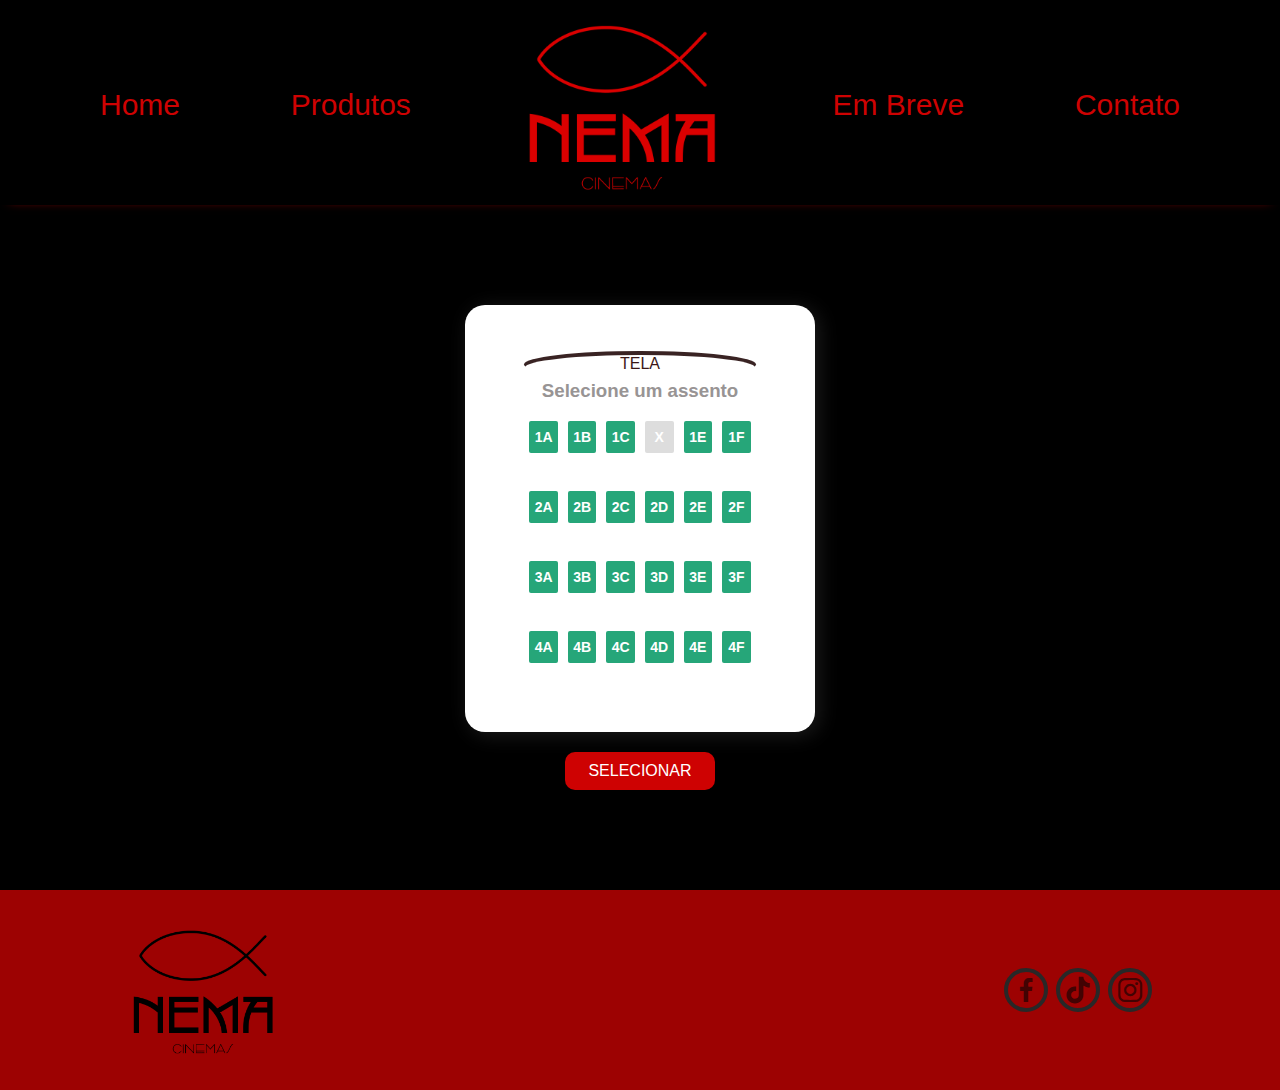
<file: assentos.html>
<!DOCTYPE html>
<html lang="en">
<head>
    <meta charset="UTF-8">
    <meta name="viewport" content="width=device-width, initial-scale=1.0">
    <link rel="stylesheet" href="style.css">
    <link rel="stylesheet" href="assentos.css">
    <link rel="stylesheet" href="https://cdn.jsdelivr.net/npm/boxicons@latest/css/boxicons.min.css">
    
    <title>Nemaflix</title>
</head>
<body>
  <nav class="navbar">
    <a class="" href="#">Home</a>
    <a class="" href="#">Produtos</a>
    <div class="logo"><img class="logo" src="logocine.png" alt=""></div> 
    <a class="" href="#">Em Breve</a>
    <a class="" href="#">Contato</a>
  </nav>
    <section class="container-tudo">
        <section class="cinema">
          <div class="card">
            <div class="tela">
              <div class="tela-nome">TELA</div>
              <h3>Selecione um assento</h3>
            </div>
            
            <ol class="todas-cadeiras">

              <li >
                <ol class="cadeiras-dentro" type="A">
                  <li class="cadeira">
                    <input type="checkbox" id="1A" />
                    <label for="1A">1A</label>
                  </li>
                  <li class="cadeira">
                    <input type="checkbox" id="1B" />
                    <label for="1B">1B</label>
                  </li>
                  <li class="cadeira">
                    <input type="checkbox" id="1C" />
                    <label for="1C">1C</label>
                  </li>
                  <li class="cadeira">
                    <input type="checkbox" disabled id="1D" />
                    <label for="1D">Occupied</label>
                  </li>
                  <li class="cadeira">
                    <input type="checkbox" id="1E" />
                    <label for="1E">1E</label>
                  </li>
                  <li class="cadeira">
                    <input type="checkbox" id="1F" />
                    <label for="1F">1F</label>
                  </li>
                </ol>
              </li>

              <li >
                <ol class="cadeiras-dentro" type="A">
                  <li class="cadeira">
                    <input type="checkbox" id="2A" />
                    <label for="2A">2A</label>
                  </li>
                  <li class="cadeira">
                    <input type="checkbox" id="2B" />
                    <label for="2B">2B</label>
                  </li>
                  <li class="cadeira">
                    <input type="checkbox" id="2C" />
                    <label for="2C">2C</label>
                  </li>
                  <li class="cadeira">
                    <input type="checkbox" id="2D" />
                    <label for="2D">2D</label>
                  </li>
                  <li class="cadeira">
                    <input type="checkbox" id="2E" />
                    <label for="2E">2E</label>
                  </li>
                  <li class="cadeira">
                    <input type="checkbox" id="2F" />
                    <label for="2F">2F</label>
                  </li>
                </ol>
              </li>

              <li >
                <ol class="cadeiras-dentro" type="A">
                  <li class="cadeira">
                    <input type="checkbox" id="3A" />
                    <label for="3A">3A</label>
                  </li>
                  <li class="cadeira">
                    <input type="checkbox" id="3B" />
                    <label for="3B">3B</label>
                  </li>
                  <li class="cadeira">
                    <input type="checkbox" id="3C" />
                    <label for="3C">3C</label>
                  </li>
                  <li class="cadeira">
                    <input type="checkbox" id="3D" />
                    <label for="3D">3D</label>
                  </li>
                  <li class="cadeira">
                    <input type="checkbox" id="3E" />
                    <label for="3E">3E</label>
                  </li>
                  <li class="cadeira">
                    <input type="checkbox" id="3F" />
                    <label for="3F">3F</label>
                  </li>
                </ol>
              </li>

              <li >
                <ol class="cadeiras-dentro" type="A">
                  <li class="cadeira">
                    <input type="checkbox" id="4A" />
                    <label for="4A">4A</label>
                  </li>
                  <li class="cadeira">
                    <input type="checkbox" id="4B" />
                    <label for="4B">4B</label>
                  </li>
                  <li class="cadeira">
                    <input type="checkbox" id="4C" />
                    <label for="4C">4C</label>
                  </li>
                  <li class="cadeira">
                    <input type="checkbox" id="4D" />
                    <label for="4D">4D</label>
                  </li>
                  <li class="cadeira">
                    <input type="checkbox" id="4E" />
                    <label for="4E">4E</label>
                  </li>
                  <li class="cadeira">
                    <input type="checkbox" id="4F" />
                    <label for="4F">4F</label>
                  </li>
                </ol>
              </li>

            </ol>
          </div> 
        </section>

        <div class="divBotao">
          <a href="comida.html" class="botao" onclick="salvarAssento()">SELECIONAR</a>
        </div>
      </section>  
        <section class="footer">   
          <div class="conteudo-footer">
            <a href="#" class="logo">
                <img src="logocinepreta.png" alt="logo" class="logofooter">
            </a>
            <div class="social">
                <a href="#"><i class='bx bxl-facebook'></i></a>
                <a href="#"><i class='bx bxl-tiktok' ></i></a>
                <a href="#"><i class='bx bxl-instagram'></i></a>
            </div> 
        </div>    
      </section>  
         
</body>
<script type="text/javascript" src="./scripts.js"></script>

</html>
</file>
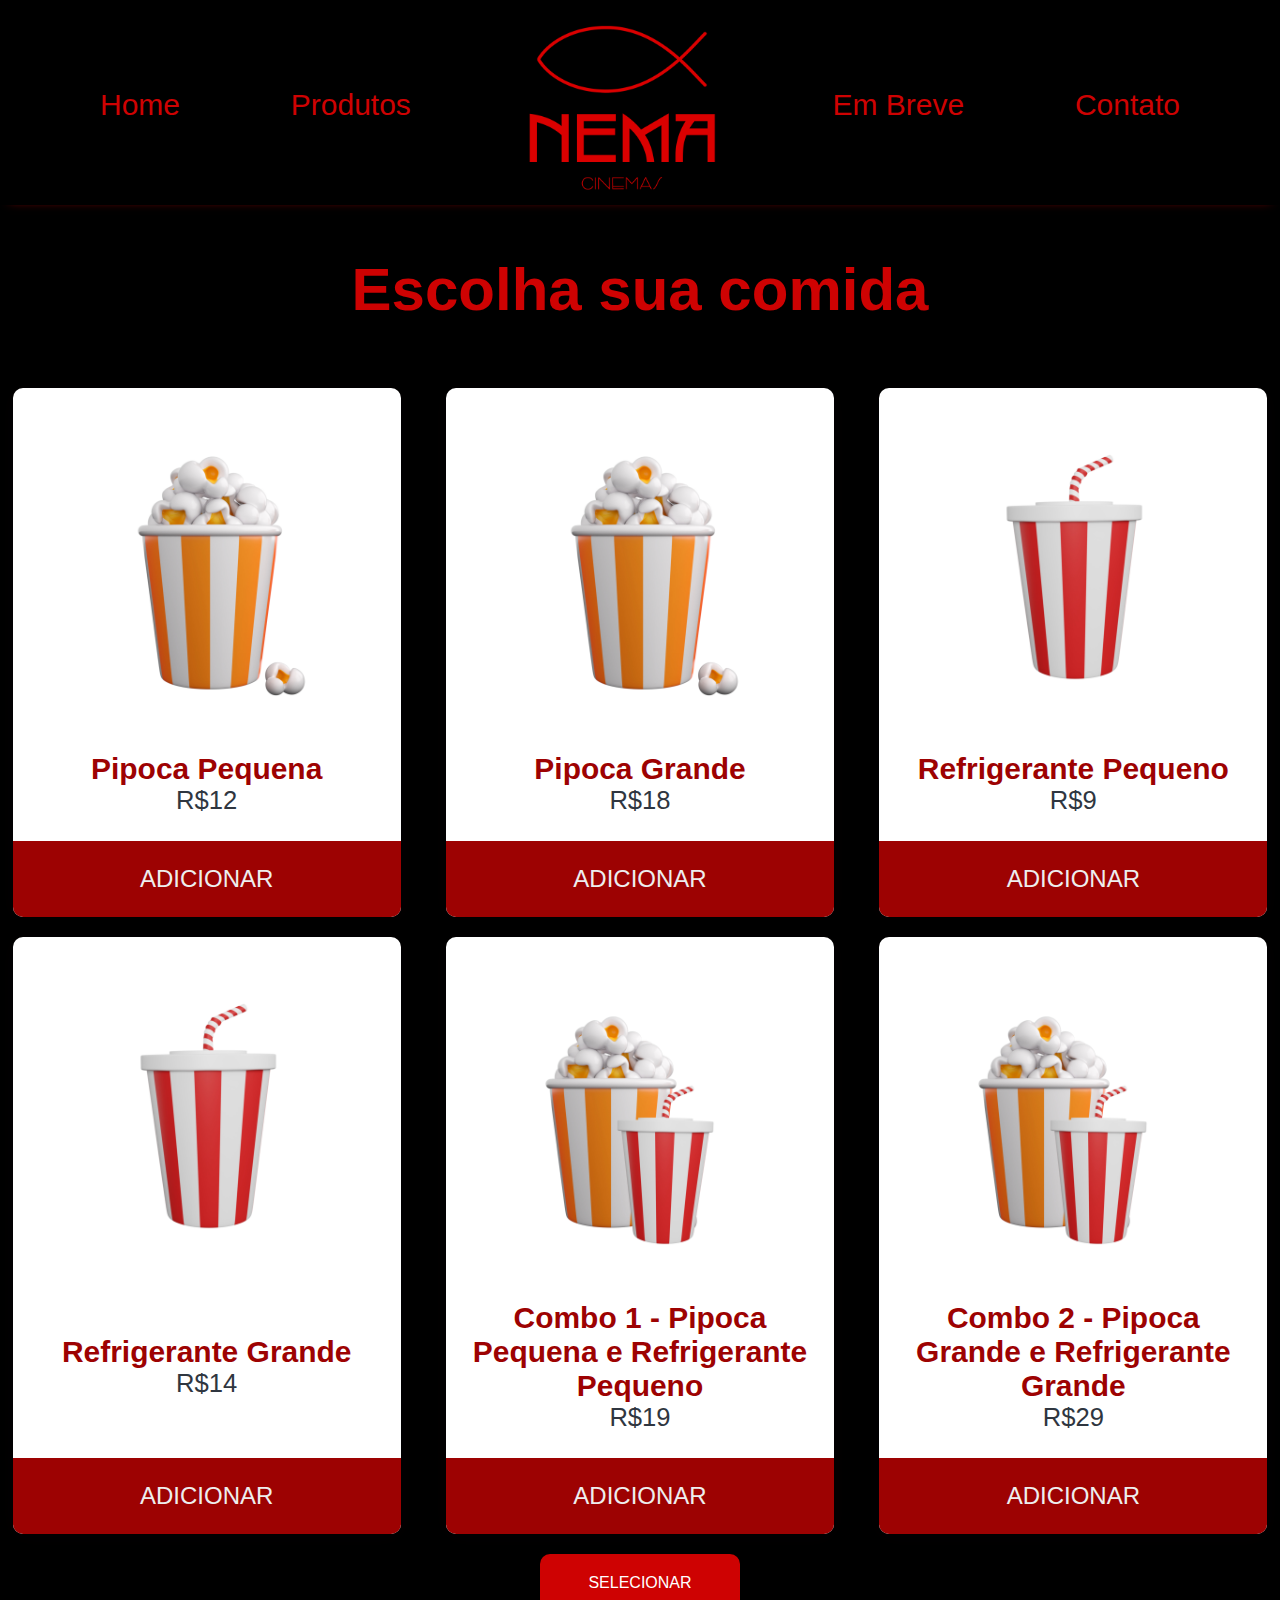
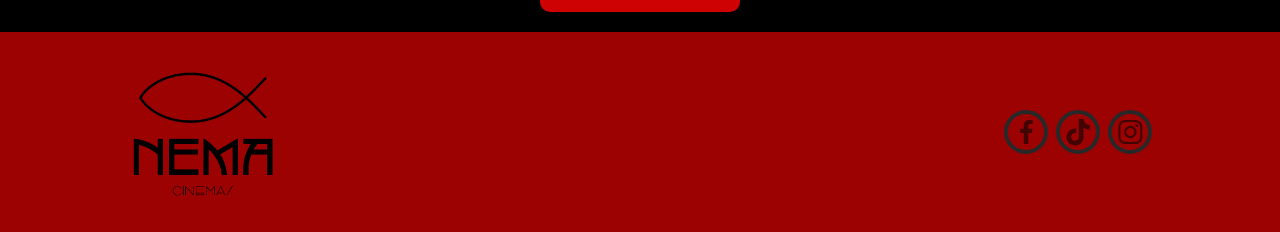
<file: comida.html>
<!DOCTYPE html>
<html lang="en">
<head>
    <meta charset="UTF-8">
    <meta name="viewport" content="width=device-width, initial-scale=1.0">
    <link rel="stylesheet" href="style.css">
    <link rel="stylesheet" href="comida.css">
    <link rel="stylesheet" href="https://cdn.jsdelivr.net/npm/boxicons@latest/css/boxicons.min.css">
    <title>Nemaflix</title>
</head>

<body>
  <nav class="navbar">
    <a class="" href="#">Home</a>
    <a class="" href="#">Produtos</a>
    <div class="logo"><img class="logo" src="logocine.png" alt=""></div> 
    <a class="" href="#">Em Breve</a>
    <a class="" href="#">Contato</a>
  </nav>
    <h1 class="titulo">Escolha sua comida</h1>

        <section class="container-comida" id="comidas">

            <div class="card-comida">
              <div class="imagem-comida"><div class="primeira-comida-img"></div></div>
              <div class="conteudo-comida">
                <h3>Pipoca Pequena</h3>
                <p>R$12</p>
              </div>
              <div class="escolha-comida">
                <button type="submit" id="Pipoca Pequena" value="12" onclick="salvarComidas(this.id)">Adicionar</button>
              </div>
            </div>

            <div class="card-comida">
              <div class="imagem-comida"><div class="primeira-comida-img"></div></div>
                <div class="conteudo-comida">
                  <h3>Pipoca Grande</h3>
                  <p>R$18</p>
                </div>
                <div class="escolha-comida">
                  <button type="submit" id="Pipoca Grande" value="18" onclick="salvarComidas(this.id)">Adicionar</button>
                </div>
              </div>

            
            <div class="card-comida">
              <div class="imagem-comida"><div class="segunda-comida-img"></div></div>
              <div class="conteudo-comida">
                <h3>Refrigerante Pequeno</h3>
                <p>R$9</p>
              </div>
              <div class="escolha-comida">
                <button type="submit" id="Refrigerante Pequeno" value="9" onclick="salvarComidas(this.id)">Adicionar</button>
              </div>
            </div>

            <div class="card-comida">
              <div class="imagem-comida"><div class="segunda-comida-img"></div></div>
                <div class="conteudo-comida">
                  <h3>Refrigerante Grande</h3>
                  <p>R$14</p>
                </div>
                <div class="escolha-comida">
                  <button type="submit" id="Refrigerante Grande" value="14" onclick="salvarComidas(this.id)">Adicionar</button>
                </div>
              </div>
            

            <div class="card-comida">
              <div class="imagem-comida"><div class="terceira-comida-img"></div></div>
              <div class="conteudo-comida">
                <h3>Combo 1 - Pipoca Pequena e Refrigerante Pequeno</h3>
                <p>R$19</p>
              </div>
              <div class="escolha-comida">
                <button type="submit"id="Combo 1 - Pipoca Pequena e Refrigerante Pequeno" value="19" onclick="salvarComidas(this.id)">Adicionar</button>
              </div>
            </div>

            <div class="card-comida">
              <div class="imagem-comida"><div class="terceira-comida-img"></div></div>
                <div class="conteudo-comida">
                  <h3>Combo 2 - Pipoca Grande e Refrigerante Grande</h3>
                  <p>R$29</p>
                </div>
                <div class="escolha-comida">
                  <button type="submit" id="Combo 2 - Pipoca Grande e Refrigerante Grande" value="29" onclick="salvarComidas(this.id)">Adicionar</button>
                </div>
              </div>
          </section>
          <div class="botaocomida">
            <a href="pagamento.html" class="botao">SELECIONAR</a>
          </div>
          <section class="footer">   
            <div class="conteudo-footer">
              <a href="#" class="logo">
                  <img src="logocinepreta.png" alt="logo" class="logofooter">
              </a>
              <div class="social">
                  <a href="#"><i class='bx bxl-facebook'></i></a>
                  <a href="#"><i class='bx bxl-tiktok' ></i></a>
                  <a href="#"><i class='bx bxl-instagram'></i></a>
              </div> 
          </div>    
        </section>  
          <script type="text/javascript" src="./scripts.js"></script>
</body>
</html>
</file>
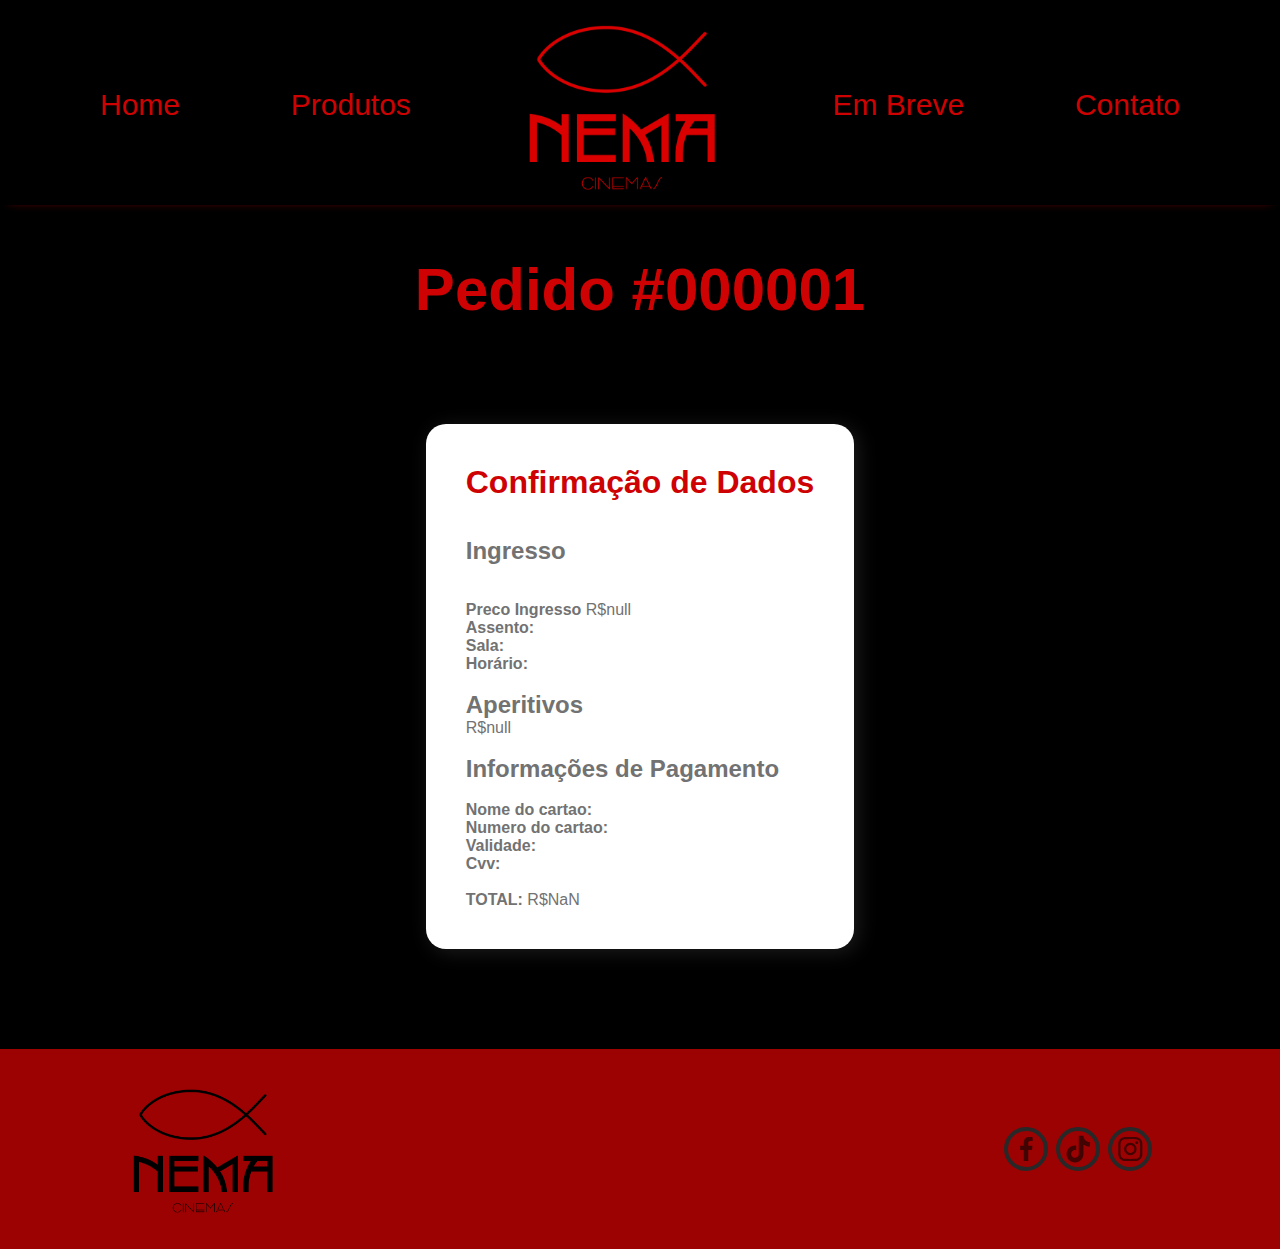
<file: confirmacao.html>
<!DOCTYPE html>
<html lang="en">
<head>
    <meta charset="UTF-8">
    <meta name="viewport" content="width=device-width, initial-scale=1.0">
    <link rel="stylesheet" href="style.css">
    <link rel="stylesheet" href="confirmacao.css">
    <link rel="stylesheet" href="https://cdn.jsdelivr.net/npm/boxicons@latest/css/boxicons.min.css">
    <title>Nemaflix</title>
</head>
<body>
    <nav class="navbar">
        <a class="" href="#">Home</a>
        <a class="" href="#">Produtos</a>
        <div class="logo"><img class="logo" src="logocine.png" alt=""></div> 
        <a class="" href="#">Em Breve</a>
        <a class="" href="#">Contato</a>
      </nav>

<section class="container-todo">
    <h1 class="titulo">Pedido #000001</h1>
    <div class="container-confirmacao">
        <h1>Confirmação de Dados</h1>
        <br><br>
        <h2>Ingresso</h2>
        <br>
        <h3><span id="filmenome"></span></h3>
        <br>
        <p><strong>Preco Ingresso</strong> <span id="precoingresso"></span></p>
        <p><strong>Assento:</strong> <span id="assento"></span></p>
        <p><strong>Sala:</strong> <span id="sala"></span></p>
        <p><strong>Horário:</strong> <span id="horario"></span></p>
        <br>
        
        <h2>Aperitivos</h2>
        <span id="comidas"></span>
        <span id="nomecomidas"></span>
        <br><br>

        <h2>Informações de Pagamento</h2>
        <br>
        <p><strong>Nome do cartao:</strong> <span id="nome-cartao"></span></p>
        <p><strong>Numero do cartao:</strong> <span id="numero-cartao"></span></p>   
        <p><strong>Validade:</strong> <span id="validade"></span></p>
        <p><strong>Cvv:</strong> <span id="cvv"></span></p>
        <br>
        <p><strong>TOTAL:</strong> <span id="total"></span></p>
    </div>
</section>
    <section class="footer">   
        <div class="conteudo-footer">
          <a href="#" class="logo">
              <img src="logocinepreta.png" alt="logo" class="logofooter">
          </a>
          <div class="social">
              <a href="#"><i class='bx bxl-facebook'></i></a>
              <a href="#"><i class='bx bxl-tiktok' ></i></a>
              <a href="#"><i class='bx bxl-instagram'></i></a>
          </div> 
      </div>    
    </section>  
</body>
<script type="text/javascript" src="./scripts.js"></script>
    <script>
        adicionar();
        carregarItensDeConfirmacao();
    </script>

</html>
</file>
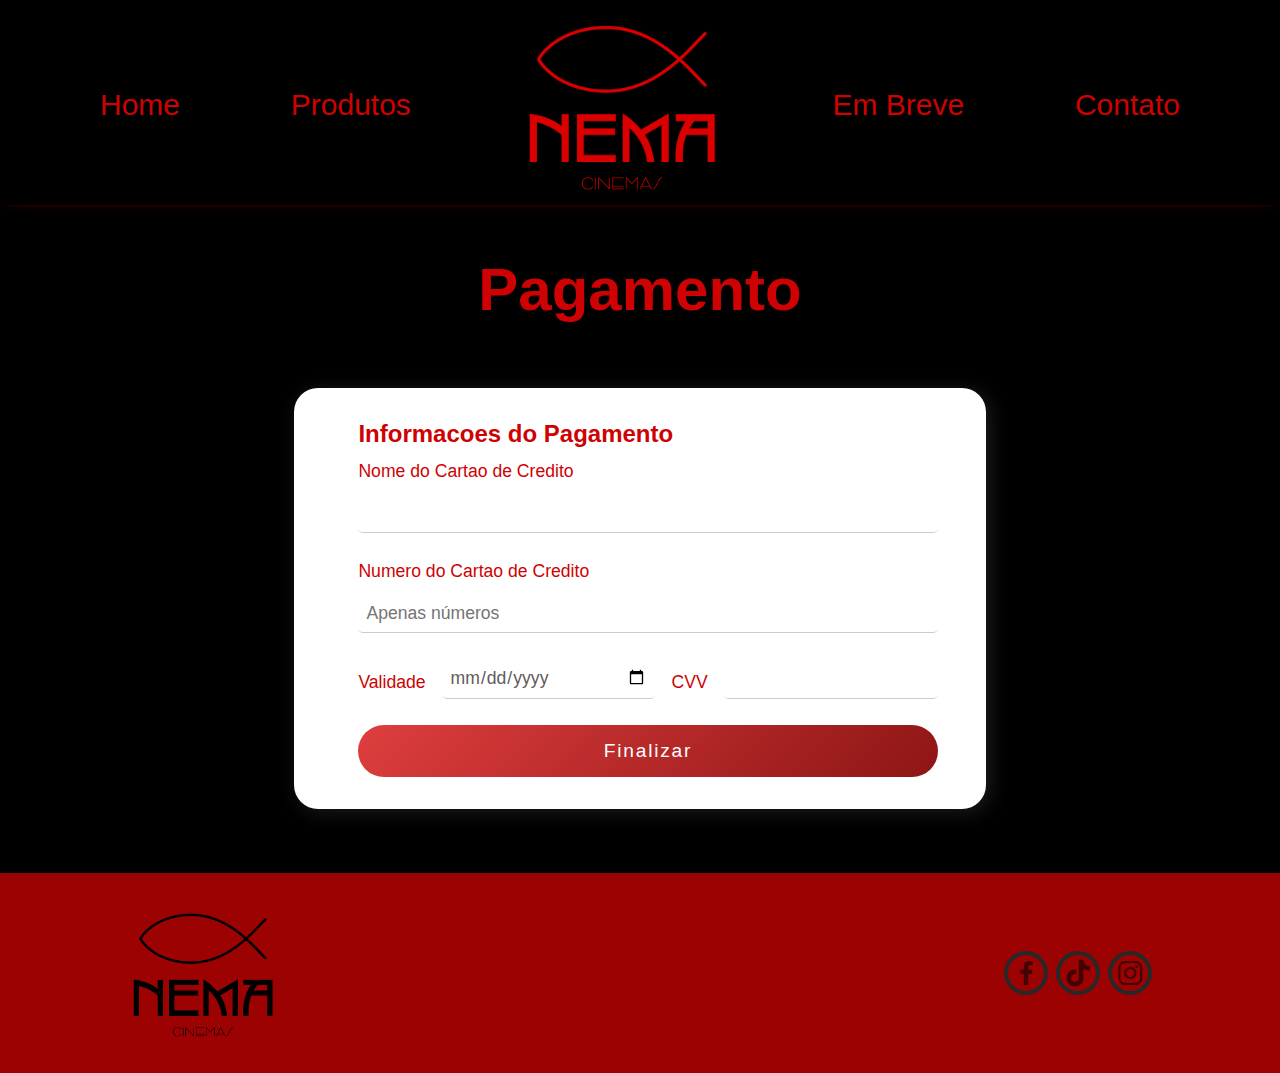
<file: pagamento.html>
<!DOCTYPE html>
<html lang="en">
<head>
    <meta charset="UTF-8">
    <meta name="viewport" content="width=device-width, initial-scale=1.0">
    <link rel="stylesheet" href="style.css">
    <link rel="stylesheet" href="pagamento.css">
    <link rel="stylesheet" href="https://cdn.jsdelivr.net/npm/boxicons@latest/css/boxicons.min.css">
    <title>Nemaflix</title>
</head>
<body>
  <nav class="navbar">
    <a class="" href="#">Home</a>
    <a class="" href="#">Produtos</a>
    <div class="logo"><img class="logo" src="logocine.png" alt=""></div> 
    <a class="" href="#">Em Breve</a>
    <a class="" href="#">Contato</a>
  </nav>
      <h1 class="titulo">Pagamento</h1>
    <section class="pagamento-container">

          <div class="cartao-info"> 
            
              <form action="./confirmacao.html">
                <h2>Informacoes do Pagamento</h2>
                <p>Nome do Cartao de Credito</p>
                <input type="text" class="inputs" name="nome" id="nome-cartao" min="1" max="30" required>
                <p>Numero do Cartao de Credito</p>
                <input type="text" class="inputs" name="numero-cartao" id="numero-cartao" pattern="[0-9]{12}" placeholder="Apenas números" required>
    
            <div class="validade-cvv">
                <p class="validade-texto">Validade</p>
                <input type="date" class="inputs" name="data-validade" id="validade" required>
    
                <p class="cvv-texto">CVV</p>
                <input type="password" class="inputs" name="cvv" id="cvv" required>
            </div>
            <input type="submit" class="botao-finalizar" value="Finalizar" class="botao" onclick="salvarPagamento()">
          </div>
                    
          </form>
        </section>
        <section class="footer">   
          <div class="conteudo-footer">
            <a href="#" class="logo">
                <img src="logocinepreta.png" alt="logo" class="logofooter">
            </a>
            <div class="social">
                <a href="#"><i class='bx bxl-facebook'></i></a>
                <a href="#"><i class='bx bxl-tiktok' ></i></a>
                <a href="#"><i class='bx bxl-instagram'></i></a>
            </div> 
        </div>    
      </section>  
</body>
<script type="text/javascript" src="./scripts.js"></script>
</html>
</file>
<file: style.css>
/*Variaveis*/
:root {
  --bg-cor: rgb(0, 0, 0);;
  --texto-cor: #eee;
  --texto-avermelhado: ##eddfdf;
  --cor-principal: rgb(206, 2, 2);
  --principal-escura: rgb(157, 2, 2);
  --principal-maisescura: rgb(119, 0, 0);
} 

* {
  margin: 0;
  padding: 0;
  box-sizing: border-box;
  transition: all 0.5s;
  user-select: none;
}
body {
  background-color: var(--bg-cor);
  font-family: "Roboto", sans-serif;
}
html::-webkit-scrollbar {
  width: 0.5rem;
  background: var(--principal-maisescura);
}
html::-webkit-scrollbar-thumb {
  background: var(--cor-principal);
  border-radius: 5rem;
}
/*NAVBAR*/

.navbar {
  display: flex;
  justify-content: space-between;
  align-items: center;
  padding-left: 100px;
  padding-right: 100px;
  margin: 5px 0;
  box-shadow: 0 5px 10px -10px var(--cor-principal);
  background-color: #000000;  
}
.navbar a{
  font-size: 30px;
  text-decoration: none;
  color: var(--cor-principal);
}
.navbar a:hover{
  font-size: 35px;
  text-decoration: none;
  color: var(--principal-escura);
  
}
.logo {
  height: 200px;
}
.header-filme{
  color: var(--cor-principal);
  padding: 50px;
  padding-bottom: 0px;
  display:flex;
  justify-content: center;
  font-family: "Roboto", sans-serif;
  font-size: 5em;
  
}
/*FILMES*/
.filmes-container {  
  display: flex;
  flex-direction: row;
  gap: 60px;
  justify-content: center;
  min-height: 60vh;
  font-family: "Roboto", sans-serif;
 
}
.poster-filme {
  margin-top: 100px;
  width: 300px;
  height: 500px;
  border-radius: 35px;
  position: relative;
  
}

.poster-filme .poster-conteudo,
.poster-filme .ver-mais {
  width: 100%;
  height: 100%;
  position: absolute;
  top: 0;
  left: 0;
  border-radius: 35px;
  overflow: hidden;
}

.poster-filme .ver-mais {
  background: var(--principal-maisescura);
  z-index: -1;
}

.poster-filme .ver-mais button {
  position: absolute;
  left: 50%;
  bottom: 15px;
  transform: translate(-50%, 0%);
  border: none;
  outline: none;
  background: none;
  color: #eee;
  text-transform: uppercase;
  font-weight: 700;
  font-size: 1.2em;
  cursor: pointer;
}

.ver-mais button {
  color: #222;
}

.ver-mais button:hover {
  color: #eee;
}

.poster-filme .poster-conteudo {
  padding: 20px 25px;
}

.poster-conteudo {
  top: -50px;
}

.poster-filme .poster-conteudo:hover {
  top: -50px;
}

.poster-conteudo:hover {
  top: 0px;
}

.poster-filme .poster-conteudo:hover img {
  transform: scale(1.2);
}

.poster-conteudo img {
  transform: scale(1.2);
}

.poster-conteudo:hover img {
  transform: scale(1);
}

.poster-filme .poster-conteudo img {
  width: 100%;
  height: 100%;
  position: absolute;
  top: 0;
  left: 0;
  object-fit: cover;
}

.poster-filme .poster-conteudo .sombra {
  width: 100%;
  height: 170px;
  display: block;
  position: absolute;
  bottom: 0;
  left: 0;
  background: var(--principal-escura);
  box-shadow: 0 0 10px 20px var(--principal-escura);
  filter: blur(10px);
}

.poster-conteudo .sombra {
  background: #111;
  box-shadow: 0 0 10px 20px #111;
}

.poster-filme .poster-conteudo .filme {
  position: absolute;
  color: var(--texto-cor);
  bottom: 20px;
}

.poster-filme .poster-conteudo .filme h1 {
  text-transform: capitalize;
  font-weight: 700;
  font-size: 2.2em;
}

.poster-filme .poster-conteudo .filme {
  color: var(--texto-cor);
  text-transform: capitalize;
  font-weight: 700;
  font-size: 0.75em;
}

.poster-filme .poster-conteudo .filme b {
  margin: 5px 0;
  display: inline-block;
}

/*cor do texto do cardzinho*/
.poster-filme .poster-conteudo .filme {
  margin: 8px 0;
  font-size: 0.9em;
  color: var(--texto-cor);
}

.poster-filme .poster-conteudo .filme .horarios-container {
  display: flex;
  gap: 10px;
  margin-top: 15px;
  margin-bottom: 20px;
}

.poster-filme .poster-conteudo .filme .horarios-container .horarios {
  background-color: #aaa;
  padding: 5px 10px;
  border-radius: 50px;
  font-size: 0.85em;
}

.footer { 
  margin-bottom: 0;
  display: flex;
  justify-content: center;
  background-color: var(--principal-escura);
}
.conteudo-footer{
  min-width: 80%; 
  display: flex;
  align-items: center;
  justify-content: space-between; 
}

.conteudo-footer a{
  display: flex;
  align-items: center;
  text-decoration: none;
}

.logofooter{
  height: 150px;
}

.social {
  display: flex;
  align-items: center;
  column-gap: 0.5rem;
}
.social .bx {
  background: var(--bg-color);
  padding: 2px;
  font-size: 2rem;
  border-radius: 50%;
  border: 4px solid rgb(40, 40, 40);
  color: rgb(66, 3, 3);
}

.social .bx:hover {
  color: rgb(215, 29, 29);
  transition: 0.2s all linear;
}


/*responsivo filmes*/
@media (min-width: 0px) and (max-width: 700px) {
  body {
    grid-template-columns: auto;
    gap: 50px;
    margin: 60px 0;
  }

  body:after {
    top: -40px;
    height: calc(100% + 590px);
    background-color: antiquewhite;
  }
}

/*responsivo navbar*/
@media all and (max-width: 800px) {
  .navbar {
    flex-direction: column;
  }
  .logo {
    height: 100px;
    margin: 0px 0;
  }
}

.botao {
  text-decoration: none;
  color: rgb(255, 255, 255);
  font-family: "Roboto", sans-serif;
}
</file>
<file: assentos.css>
/*Variaveis*/
:root {
  --bg-cor: rgb(0, 0, 0);;
  --texto-cor: #eee;
  --texto-avermelhado: ##eddfdf;
  --cor-principal: rgb(206, 2, 2);
  --principal-escura: rgb(157, 2, 2);
  --principal-maisescura: rgb(119, 0, 0);
} 
body{
  font-family: 'Roboto', sans-serif;
}
.container-tudo{
  min-height: 65vh;
}
.cinema {
  margin: 100px auto 0 auto;
  width: fit-content;
  max-width: 350px;
  border-radius: 20px;
  background-color: #ffffff;
  padding: 50px 40px;
  font-family: 'Roboto', sans-serif;
  box-shadow: 4px 3px 20px #3535358c;
}

  .tela {
    text-align: center;
  }
  .tela .tela-nome {
    height: 25px;
    margin: 0 20px;
    border-radius: 50%;
    box-shadow: 0px -3px 0px 1px #392323;
    color: #3b1717;
  }
  .tela h3{
    color: #989494;
  }

  ol {
    list-style: none;
    padding: 0;
    margin: 0;
  }

  .cadeiras-dentro {
    display: flex;
    flex-direction: row;
    justify-content: center;
  }
  .cadeira {
    display: flex;
    align-items: center;
    height: 70px;
    width: 80px;
    flex: 0 0 14.28571%;
    padding: 5px;
    position: relative;
  }

  /*PODE CLICAR*/
  .cadeira input[type="checkbox"] {
    position: absolute;
    opacity: 0;
  }
  .cadeira input[type="checkbox"]:checked + label {
    background: var(--cor-principal);
    -webkit-animation-name: rubberBand;
    animation-name: rubberBand;
    animation-duration: 300ms;
    animation-fill-mode: both;
  }

  /*NAO PODE CLICAR*/
  .cadeira input[type="checkbox"]:disabled + label {
    background: #ddd;
    text-indent: -9999px;
    overflow: hidden;
  }
  .cadeira input[type="checkbox"]:disabled + label:after {
    content: "X";
    text-indent: 0;
    position: absolute;
    top: 4px;
    left: 50%;
    transform: translate(-50%, 0%);
  }
  .cadeira input[type="checkbox"]:disabled + label:hover {
    box-shadow: none;
    cursor: not-allowed;
  }

  /*NOMES NAS CADEIRAS*/
  .cadeira label {
    display: block;
    position: relative;
    width: 100%;
    text-align: center;
    font-size: 14px;
    font-weight: bold;
    line-height: 1.5rem;
    padding: 4px 0;
    color: #fff;
    background: #26a679;
    border-radius: 2px;
    animation-duration: 300ms;
    animation-fill-mode: both;
    transition-duration: 300ms;
  }
  .cadeira label:hover {
    cursor: pointer;
    box-shadow: 0px 0 7px 3px #ccc;
  }
 
  .divBotao{
    margin: 20px auto;
    background-color: var(--cor-principal);
    text-align: center;
    width: 150px;
    border-radius: 10px;
    padding: 10px;
  }

  .divBotao:hover{
    background-color: var(--principal-maisescura);
    cursor: pointer;
    letter-spacing: 0.1em;
  }
</file>
<file: comida.css>
/*Variaveis*/
:root {
  --bg-cor: rgb(0, 0, 0);
  --texto-cor: #eee;
  --texto-avermelhado: #eddfdf;
  --cor-principal: rgb(206, 2, 2);
  --principal-escura: rgb(157, 2, 2);
  --principal-maisescura: rgb(119, 0, 0);
}
.titulo {
  text-align: center;
  margin-top: 50px;
  font-size: 60px;
  font: sans-serif;
  color: var(--cor-principal);
}

.container-comida {
  font-size: 1.6em;
  margin-top: 5%;
  min-height: 100vh;
  display: grid;
  grid-template-columns: repeat(3, 1fr);
  gap: 20px;
  font: sans-serif;
}
/* PRODUCT CARD */
.card-comida {
  background-color: #ffffff;
  border-radius: 10px;
  color: #2f3640;
  margin: 0 0.5em;
  transition: all linear 0.2s;
  display: flex;
  flex-direction: column;
  justify-content: space-between;
  box-shadow: 0em 0.1em 0.9em rgba(19, 2, 15, 0.2);
}

.card-comida button{
  background-color: var(--principal-escura);
}

.card-comida h3 {
  color: var(--principal-escura);
}

.card-comida:hover,
.card-comida:active {
  box-shadow: 0.2em 0.5em 0.5em rgba(0, 0, 0, 0.4);
  transform: scale(1.1);
}
.imagem-comida {
  border-radius: 10px 10px 0 0;
  padding: 10%;
  padding-bottom: 0;
  display: flex;
  justify-content: center;
  align-items: center;
}
.primeira-comida-img {
  height: 300px;
  width: 300px;
  background-image: url(./pipocacine.jpg);
}
.segunda-comida-img {
  height: 300px;
  width: 300px;
  background-image: url(./refricine.jpg);
}
.terceira-comida-img {
  height: 300px;
  width: 300px;
  background-image: url(./combocine.jpg);
}
.primeira-comida-img,
.segunda-comida-img,
.terceira-comida-img {
  background-size: cover;
  background-position: center;
}
.conteudo-comida {
  padding: 1em;
  text-align: center;
}
.escolha-comida button {
  border: 0;
  border-radius: 0 0 10px 10px;
  color: var(--texto-cor);
  cursor: pointer;
  font-family: inherit;
  padding: 1em;
  font-size: x-large;
  text-transform: uppercase;
  transition: all linear 0.3s;
  width: 100%;
}
.escolha-comida button:hover {
  font-weight: 500;
  letter-spacing: 0.1em;
}

.botaocomida{
  margin: 20px auto;
  background-color: var(--cor-principal);
  text-align: center;
  width: 200px;
  border-radius: 10px;
  padding: 20px;
}

.botaocomida:hover{
  background-color: var(--principal-maisescura);
  cursor: pointer;
  letter-spacing: 0.1em;
}

/* media queries */
@media screen and (max-width: 800px) {
  .container-comida {
    display: grid;
    grid-template-columns: repeat(1, 1fr);
    gap: 10px;
  }
  .card-comida {
    margin: 1.5em;
  }
}
</file>
<file: confirmacao.css>
/*Variaveis*/
:root {
    --bg-cor: rgb(0, 0, 0);;
    --texto-cor: #eee;
    --texto-avermelhado: ##eddfdf;
    --cor-principal: rgb(206, 2, 2);
    --principal-escura: rgb(157, 2, 2);
    --principal-maisescura: rgb(119, 0, 0);
  } 
.container-todo{
    min-height: 65vh;
}
.titulo {
    text-align: center;
    margin-top: 50px;
    font-size: 60px;
    font: sans-serif;
    color: var(--cor-principal);
  }
.container-confirmacao{
    text-align: left;
    width: fit-content;
    margin: 100px auto;
    border-radius: 20px;
    background-color: white;
    padding: 40px;
    color: rgb(114, 114, 114);
    font-family: 'Roboto', sans-serif;
    box-shadow: 4px 3px 20px #3535358c;
}

h1 {
    color: var(--cor-principal);
}
</file>
<file: pagamento.css>
/*Variaveis*/
:root {
    --bg-cor: rgb(0, 0, 0);
    --texto-cor: #eee;
    --texto-avermelhado: #eddfdf;
    --cor-principal: rgb(206, 2, 2);
    --principal-escura: rgb(157, 2, 2);
    --principal-maisescura: rgb(119, 0, 0);
  }
 body{
    font-family: 'Roboto', sans-serif;
 } 
  .titulo {
    text-align: center;
    margin-top: 50px;
    font-size: 60px;
    font: sans-serif;
    color: var(--cor-principal);
  }
  
.pagamento-container
{     
    padding: 5%;      
	width: 100%;
	display: flex;
    justify-content: center;
    color:var(--cor-principal);  
    min-height: 60vh;
}

.cartao-info {
	width: 60%;   
    background-color: #ffffff;
    position:center;
    align-self: center;  
    border-radius: 1.5rem;
    box-shadow: 4px 3px 20px #3535358c;
    border-top-left-radius: 1.5rem;
    border-bottom-left-radius: 1.5rem;
	border-bottom-right-radius: 1.5rem;
    border-top-right-radius: 1.5rem;
    padding: 2rem 3rem 2rem 4rem;
}

p{
    display:block;
    font-size: 1.1rem;
    font-weight: 400;
    margin: .8rem 0;
}

.inputs
{
	width: 100%;
    padding: 0.5rem;
    border: none;
    border-bottom: 1.5px solid #ccc;
    margin-bottom: 1rem;
    border-radius: 0.3rem;
    font-family: 'Roboto', sans-serif;
    color: #615a5a;
    font-size: 1.1rem;
    font-weight: 500;
    outline:none;
}

.validade-cvv {
    display:flex;
    justify-content: space-between;
    padding-top: 0.6rem;
}

.validade-texto{
    padding-right: 1rem;
}
.cvv-texto{
    padding:0 1rem;
}

.botao-finalizar{
    background: linear-gradient( 135deg, #df3e3e 0%,
     #8e1515 100%);
    padding: 15px;
    border: none;
    border-radius: 50px;
    color: white;
    font-weight: 400;
    font-size: 1.2rem;
    margin-top: 10px;
    width:100%;
    letter-spacing: .11rem;
    outline:none;
    text-align: center;
}

.botao-finalizar:hover
{
	transform: scale(1.05) translateY(-3px);
    box-shadow: 3px 3px 6px #38373785;
}



@media only screen and (max-width: 1000px) {
    

}
</file>
